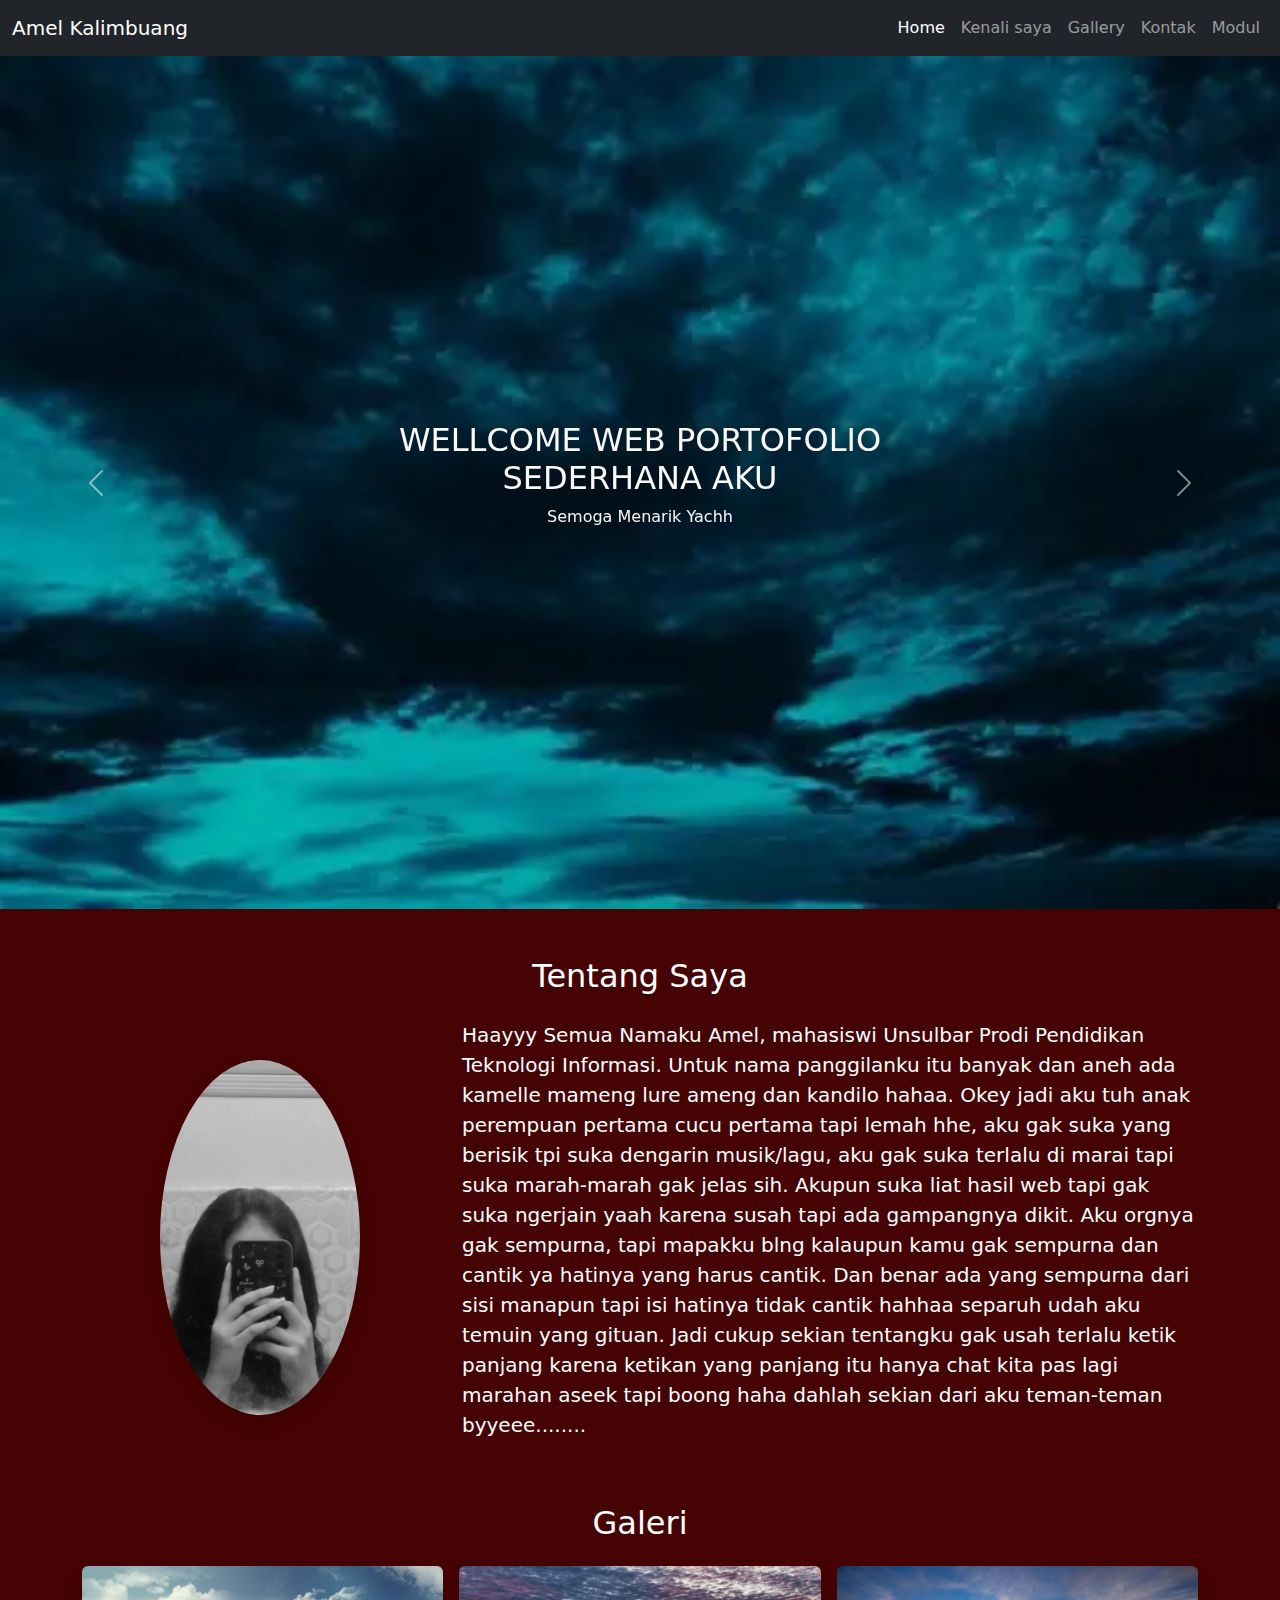
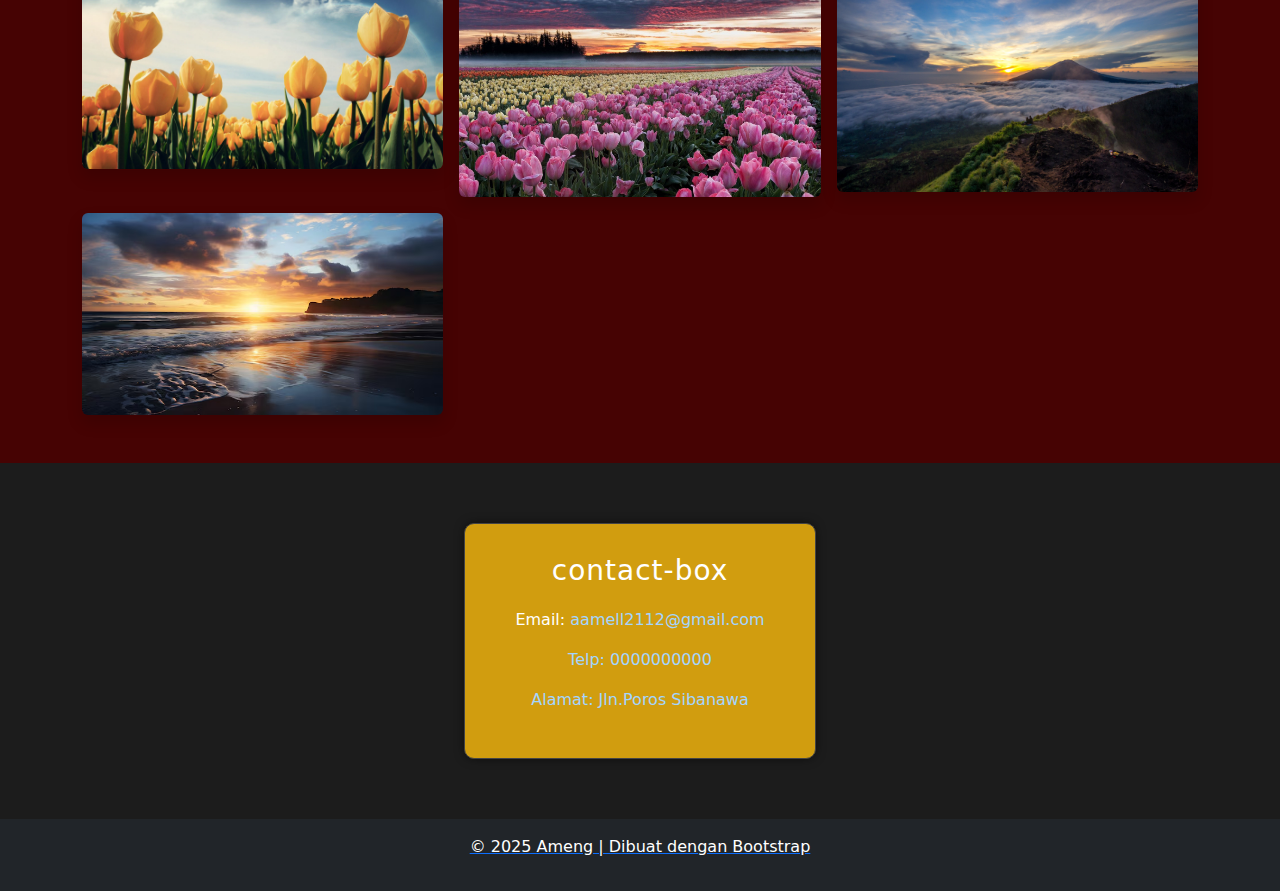
<file: index.html>
<!DOCTYPE html>
<html lang="en">
<head>
    <meta charset="UTF-8">
    <meta name="viewport" content="width=device-width, initial-scale=1.0">
    <title>Porto folio</title> <link rel="stylesheet" href="css/bootstrap.css">
    <link rel="stylesheet" href="style.css">
</head>
<body>
    <nav class="navbar navbar-expand-lg navbar-dark bg-dark">
  <div class="container-fluid">
    <a class="navbar-brand" href="#">Amel Kalimbuang</a>
    <button class="navbar-toggler" type="button" data-bs-toggle="collapse" data-bs-target="#navbarNav">
      <span class="navbar-toggler-icon"></span>
    </button>

    <div class="collapse navbar-collapse" id="navbarNav">
      <ul class="navbar-nav ms-auto">
        <li class="nav-item">
          <a class="nav-link active" href="#">Home</a>
        </li>
        <li class="nav-item">
          <a class="nav-link" href="Kenali saya.html">Kenali saya</a>
        </li>
        <li class="nav-item">
          <a class="nav-link" href="Galery saya.html">Gallery</a>
        </li>
        <li class="nav-item">
          <a class="nav-link" href="Kontak saya.html">Kontak</a>
        <li class="nav-item">
          <a class="nav-link" href="Modul Belajar.html">Modul</a>
        </li>
      </ul>
    </div>
  </div>
</nav>

  <div class="position-relative">
  <div id="carouselExample" class="carousel slide">
    <div class="carousel-inner">
      <div class="carousel-item active">
        <img src="slide1.jpg" class="d-block w-100" alt="...">
      </div>
      <div class="carousel-item">
        <img src="slide2.jpg" class="d-block w-100" alt="...">
      </div>
      <div class="carousel-item">
        <img src="slide3.jpg" class="d-block w-100" alt="...">
      </div>
    </div>

    <button class="carousel-control-prev" type="button" data-bs-target="#carouselExample" data-bs-slide="prev">
      <span class="carousel-control-prev-icon" aria-hidden="true"></span>
      <span class="visually-hidden">Previous</span>
    </button>
    <button class="carousel-control-next" type="button" data-bs-target="#carouselExample" data-bs-slide="next">
      <span class="carousel-control-next-icon" aria-hidden="true"></span>
      <span class="visually-hidden">Next</span>
    </button>

    
    <div class="sambutan position-absolute top-50 start-50 translate-middle text-center text-white">
      <h2 style="color: rgb(250, 248, 248);">WELLCOME WEB PORTOFOLIO SEDERHANA AKU</h2>
      <p style="color: rgb(250, 245, 245);">Semoga Menarik Yachh</p>
    </div>
  </div>
</div>

    <div class="container my-5" id="tentang">
  <h2  style="color: white;" class="text-center mb-4">Tentang Saya</h2>
  <div class="row align-items-center">
    <div class="col-md-4 text-center">
      <img src="Fotosaya.jpeg" class="img-fluid rounded-circle shadow" style="width: 200px;">
    </div>
    <div class="col-md-8">
      <p style="color: white;" class="lead">
        Haayyy Semua <b style="color: white;" >Namaku Amel</b>, mahasiswi Unsulbar <b>Prodi Pendidikan Teknologi Informasi</b>.  
        Untuk nama panggilanku itu banyak dan aneh ada kamelle mameng lure ameng dan kandilo hahaa. Okey jadi aku tuh anak perempuan 
        pertama cucu pertama tapi lemah hhe, aku gak suka yang berisik tpi suka dengarin musik/lagu, aku gak suka terlalu di marai tapi
        suka marah-marah gak jelas sih. Akupun suka liat hasil web tapi gak suka ngerjain yaah karena susah tapi ada gampangnya dikit.
        Aku orgnya gak sempurna, tapi mapakku blng kalaupun kamu gak sempurna dan cantik ya hatinya yang harus cantik. Dan benar ada yang 
        sempurna dari sisi manapun tapi isi hatinya tidak cantik hahhaa separuh udah aku temuin yang gituan.
        Jadi cukup sekian tentangku gak usah terlalu ketik panjang karena ketikan yang panjang itu hanya chat kita pas lagi marahan aseek 
        tapi boong haha dahlah sekian dari aku teman-teman byyeee........ 
    </div>
  </div>
</div>

<div class="container my-5" id="galeri">
  <h2  style="color: white;"   class="text-center mb-4">Galeri</h2>
  <div class="row g-3">
    <div class="col-md-4 col-sm-6">
      <img src="picture1.jpg" class="img-fluid rounded shadow">
    </div>
    <div class="col-md-4 col-sm-6">
      <img src="picture2.jpg" class="img-fluid rounded shadow">
    </div>
    <div class="col-md-4 col-sm-6">
      <img src="picture3.jpg" class="img-fluid rounded shadow">
    </div>
    <div class="col-md-4 col-sm-6">
      <img src="picture4.jpg" class="img-fluid rounded shadow">
    </div>
  </div>
</div>

<section class="kontak">
  <div class="contact-box">
    <h2>contact-box</h2>
    <p>Email: <a href="aamell2112@gmail.com">aamell2112@gmail.com</p>
    <p>Telp: 0000000000</p>
    <p>Alamat: Jln.Poros Sibanawa </p>
  </div>
</section>

<style>
.kontak {
  background-color: #1c1c1c; 
  padding: 60px 0;
  color: white;
  display: flex;
  justify-content: center;
  align-items: center;
}

.contact-box {
  border: 1px solid #444;
  padding: 30px 50px;
  border-radius: 10px;
  text-align: center;
  background-color: #d19d0f;
  box-shadow: 0 0 10px rgba(0,0,0,0.5);
}

.contact-box h2 {
  margin-bottom: 20px;
  font-size: 28px;
  color: #fff;
  letter-spacing: 1px;
}

.contact-box a {
  color: #a3d5ff;
  text-decoration: none;
}

.contact-box a:hover {
  text-decoration: underline;
}
</style>

<footer class="bg-dark text-white text-center py-3">
  <p>&copy; 2025 Ameng | Dibuat dengan Bootstrap</p>
</footer>



<script src="js/bootstrap.js"></script>
</body>
</html>
</file>
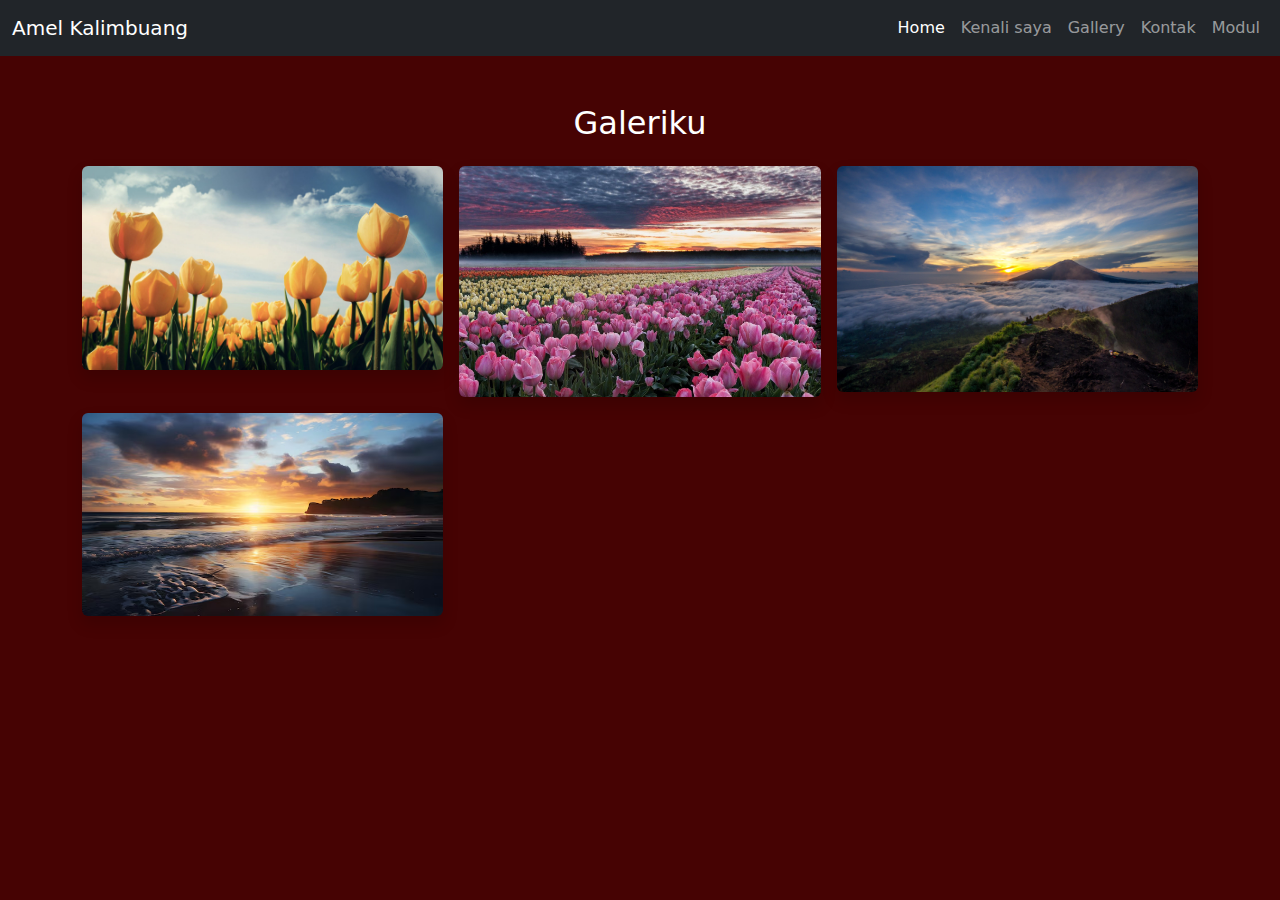
<file: Galery saya.html>
<!DOCTYPE html>
<html lang="en">
<head>
    <meta charset="UTF-8">
    <meta name="viewport" content="width=device-width, initial-scale=1.0">
    <title>Document</title> <link rel="stylesheet" href="css/bootstrap.css">
    <link rel="stylesheet" href="style.css">
</head>
<body>
  <nav class="navbar navbar-expand-lg navbar-dark bg-dark">
  <div class="container-fluid">
    <a class="navbar-brand" href="#">Amel Kalimbuang</a>
    <button class="navbar-toggler" type="button" data-bs-toggle="collapse" data-bs-target="#navbarNav">
      <span class="navbar-toggler-icon"></span>
    </button>

    <div class="collapse navbar-collapse" id="navbarNav">
      <ul class="navbar-nav ms-auto">
        <li class="nav-item">
          <a class="nav-link active" href="index.html">Home</a>
        </li>
        <li class="nav-item">
          <a class="nav-link" href="Kenali saya.html">Kenali saya</a>
        </li>
        <li class="nav-item">
          <a class="nav-link" href="Galery saya.html">Gallery</a>
        </li>
        <li class="nav-item">
          <a class="nav-link" href="Kontak saya.html">Kontak</a>
        <li class="nav-item">
          <a class="nav-link" href="ModulBelajar.html">Modul</a>
        </li>
      </ul>
    </div>
  </div>
</nav>


    <div class="container my-5" id="galeri">
  <h2  style="color: white;"   class="text-center mb-4">Galeriku</h2>
  <div class="row g-3">
    <div class="col-md-4 col-sm-6">
      <img src="picture1.jpg" class="img-fluid rounded shadow">
    </div>
    <div class="col-md-4 col-sm-6">
      <img src="picture2.jpg" class="img-fluid rounded shadow">
    </div>
    <div class="col-md-4 col-sm-6">
      <img src="picture3.jpg" class="img-fluid rounded shadow">
    </div>
    <div class="col-md-4 col-sm-6">
      <img src="picture4.jpg" class="img-fluid rounded shadow">
    </div>
  </div>
</div>
<script src="js/bootstrap.js"></script>

</body>
</html>
</file>
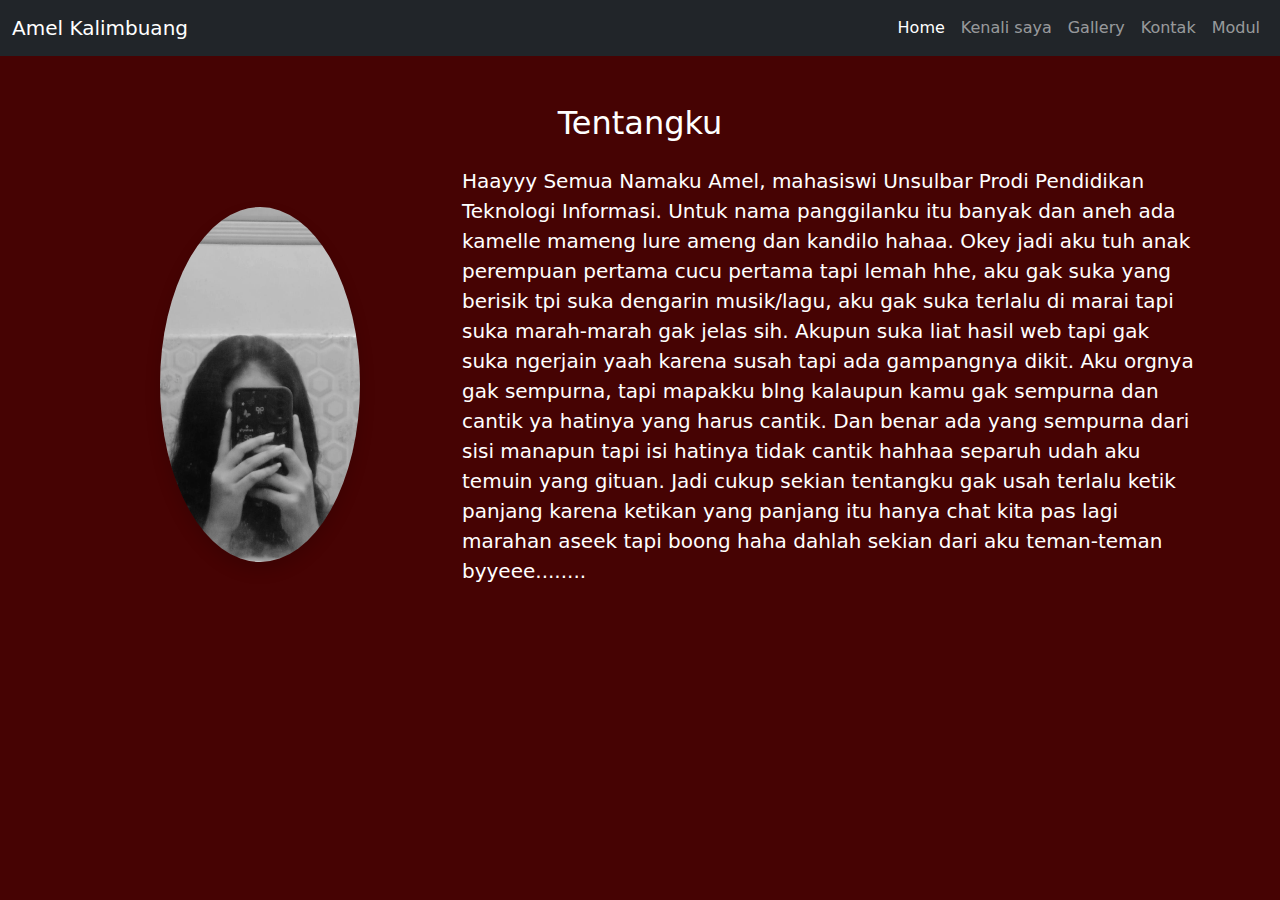
<file: Kenali saya.html>
<!DOCTYPE html>
<html lang="en">
<head>
    <meta charset="UTF-8">
    <meta name="viewport" content="width=device-width, initial-scale=1.0">
    <title>Document</title> <link rel="stylesheet" href="css/bootstrap.css">
    <link rel="stylesheet" href="css/bootstrap.css">
    <link rel="stylesheet" href="style.css">
</head>
<body>
  
    <nav class="navbar navbar-expand-lg navbar-dark bg-dark">
  <div class="container-fluid">
    <a class="navbar-brand" href="#">Amel Kalimbuang</a>
    <button class="navbar-toggler" type="button" data-bs-toggle="collapse" data-bs-target="#navbarNav">
      <span class="navbar-toggler-icon"></span>
    </button>

    <div class="collapse navbar-collapse" id="navbarNav">
      <ul class="navbar-nav ms-auto">
        <li class="nav-item">
          <a class="nav-link active" href="index.html">Home</a>
        </li>
        <li class="nav-item">
          <a class="nav-link" href="Kenali saya.html">Kenali saya</a>
        </li>
        <li class="nav-item">
          <a class="nav-link" href="Galery saya.html">Gallery</a>
        </li>
        <li class="nav-item">
          <a class="nav-link" href="Kontak saya.html">Kontak</a>
        <li class="nav-item">
          <a class="nav-link" href="Modul Belajar.html">Modul</a>
        </li>
      </ul>
    </div>
  </div>
</nav>


      <div class="container my-5" id="tentang">
  <h2  style="color: white;" class="text-center mb-4">Tentangku</h2>
  <div class="row align-items-center">
    <div class="col-md-4 text-center">
      <img src="Fotosaya.jpeg" class="img-fluid rounded-circle shadow" style="width: 200px;">
    </div>
    <div class="col-md-8">
      <p style="color: white;" class="lead">
        Haayyy Semua <b style="color: white;" >Namaku Amel</b>, mahasiswi Unsulbar <b>Prodi Pendidikan Teknologi Informasi</b>.  
        Untuk nama panggilanku itu banyak dan aneh ada kamelle mameng lure ameng dan kandilo hahaa. Okey jadi aku tuh anak perempuan 
        pertama cucu pertama tapi lemah hhe, aku gak suka yang berisik tpi suka dengarin musik/lagu, aku gak suka terlalu di marai tapi
        suka marah-marah gak jelas sih. Akupun suka liat hasil web tapi gak suka ngerjain yaah karena susah tapi ada gampangnya dikit.
        Aku orgnya gak sempurna, tapi mapakku blng kalaupun kamu gak sempurna dan cantik ya hatinya yang harus cantik. Dan benar ada yang 
        sempurna dari sisi manapun tapi isi hatinya tidak cantik hahhaa separuh udah aku temuin yang gituan.
        Jadi cukup sekian tentangku gak usah terlalu ketik panjang karena ketikan yang panjang itu hanya chat kita pas lagi marahan aseek 
        tapi boong haha dahlah sekian dari aku teman-teman byyeee........  
    </div>
  </div>

 <script src="js/bootstrap.js"></script>
</div>
</body>
</html>
</file>
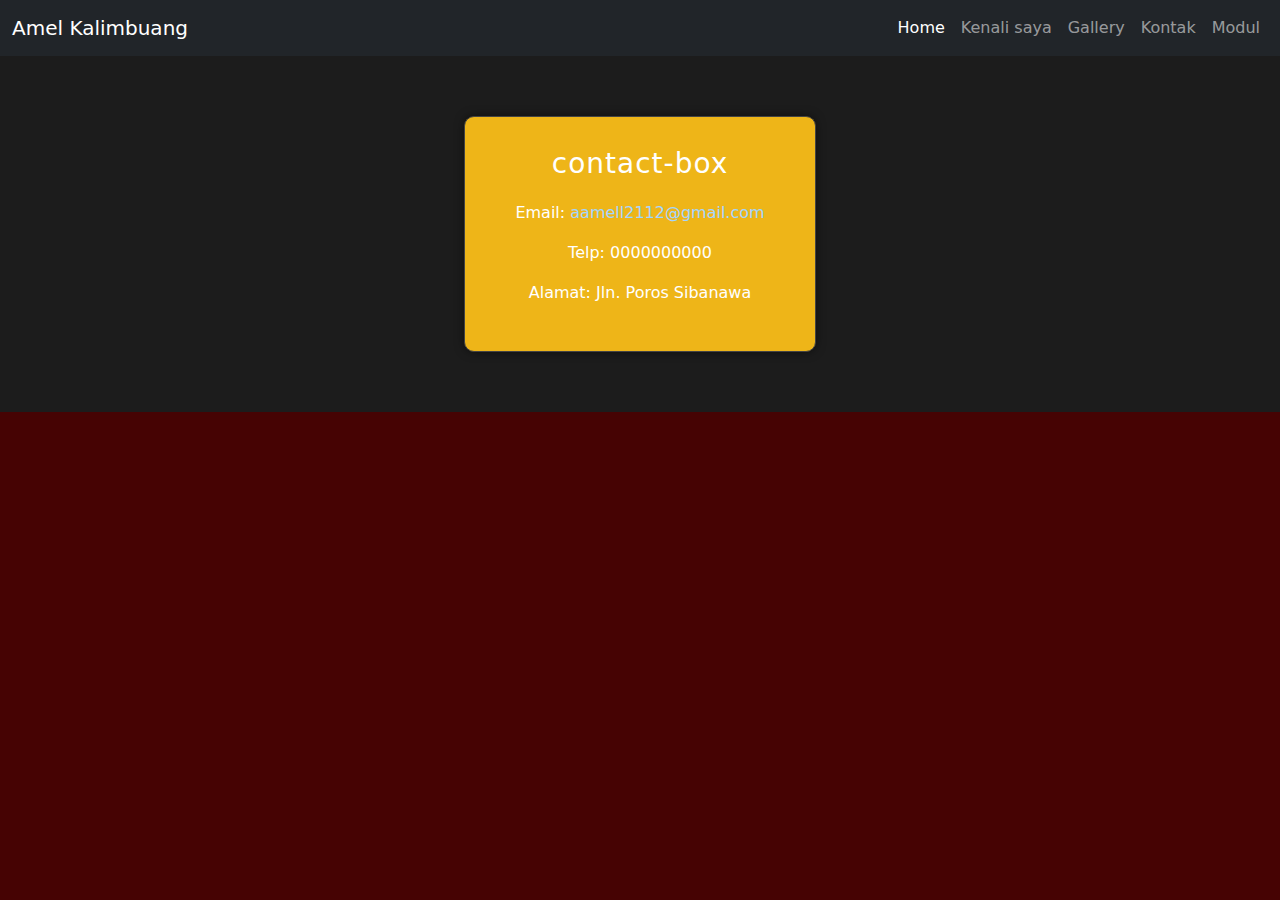
<file: Kontak saya.html>
<!DOCTYPE html>
<html lang="en">
<head>
    <meta charset="UTF-8">
    <meta name="viewport" content="width=device-width, initial-scale=1.0">
    <title>Document</title> <link rel="stylesheet" href="css/bootstrap.css">
    <link rel="stylesheet" href="css/bootstrap.css">
    <link rel="stylesheet" href="style.css">
</head>
<body>

    <nav class="navbar navbar-expand-lg navbar-dark bg-dark">
  <div class="container-fluid">
    <a class="navbar-brand" href="#">Amel Kalimbuang</a>
    <button class="navbar-toggler" type="button" data-bs-toggle="collapse" data-bs-target="#navbarNav">
      <span class="navbar-toggler-icon"></span>
    </button>

    <div class="collapse navbar-collapse" id="navbarNav">
      <ul class="navbar-nav ms-auto">
        <li class="nav-item">
          <a class="nav-link active" href="index.html">Home</a>
        </li>
        <li class="nav-item">
          <a class="nav-link" href="Kenali saya.html">Kenali saya</a>
        </li>
        <li class="nav-item">
          <a class="nav-link" href="Galery saya.html">Gallery</a>
        </li>
        <li class="nav-item">
          <a class="nav-link" href="Kontak saya.html">Kontak</a>
        <li class="nav-item">
          <a class="nav-link" href="Modul Belajar.html">Modul</a>
        </li>
      </ul>
    </div>
  </div>
</nav>

<section class="kontak">
  <div class="contact-box">
    <h2>contact-box</h2>
    <p>Email: <a href="aamell2112@gmail.com">aamell2112@gmail.com</a></p>
    <p>Telp: 0000000000</p>
    <p>Alamat: Jln. Poros Sibanawa </p>
  </div>
</section>

<style>
.kontak {
  background-color: #1c1c1c; 
  padding: 60px 0;
  color: white;
  display: flex;
  justify-content: center;
  align-items: center;
}

.contact-box {
  border: 1px solid #444;
  padding: 30px 50px;
  border-radius: 10px;
  text-align: center;
  background-color: #eeb518;
  box-shadow: 0 0 10px rgba(0,0,0,0.5);
}

.contact-box h2 {
  margin-bottom: 20px;
  font-size: 28px;
  color: #fff;
  letter-spacing: 1px;
}

.contact-box a {
  color: #a3d5ff;
  text-decoration: none;
}

.contact-box a:hover {
  text-decoration: underline;
}
</style>

<script src="js/bootstrap.js"></script>
</body>
</html>
</file>
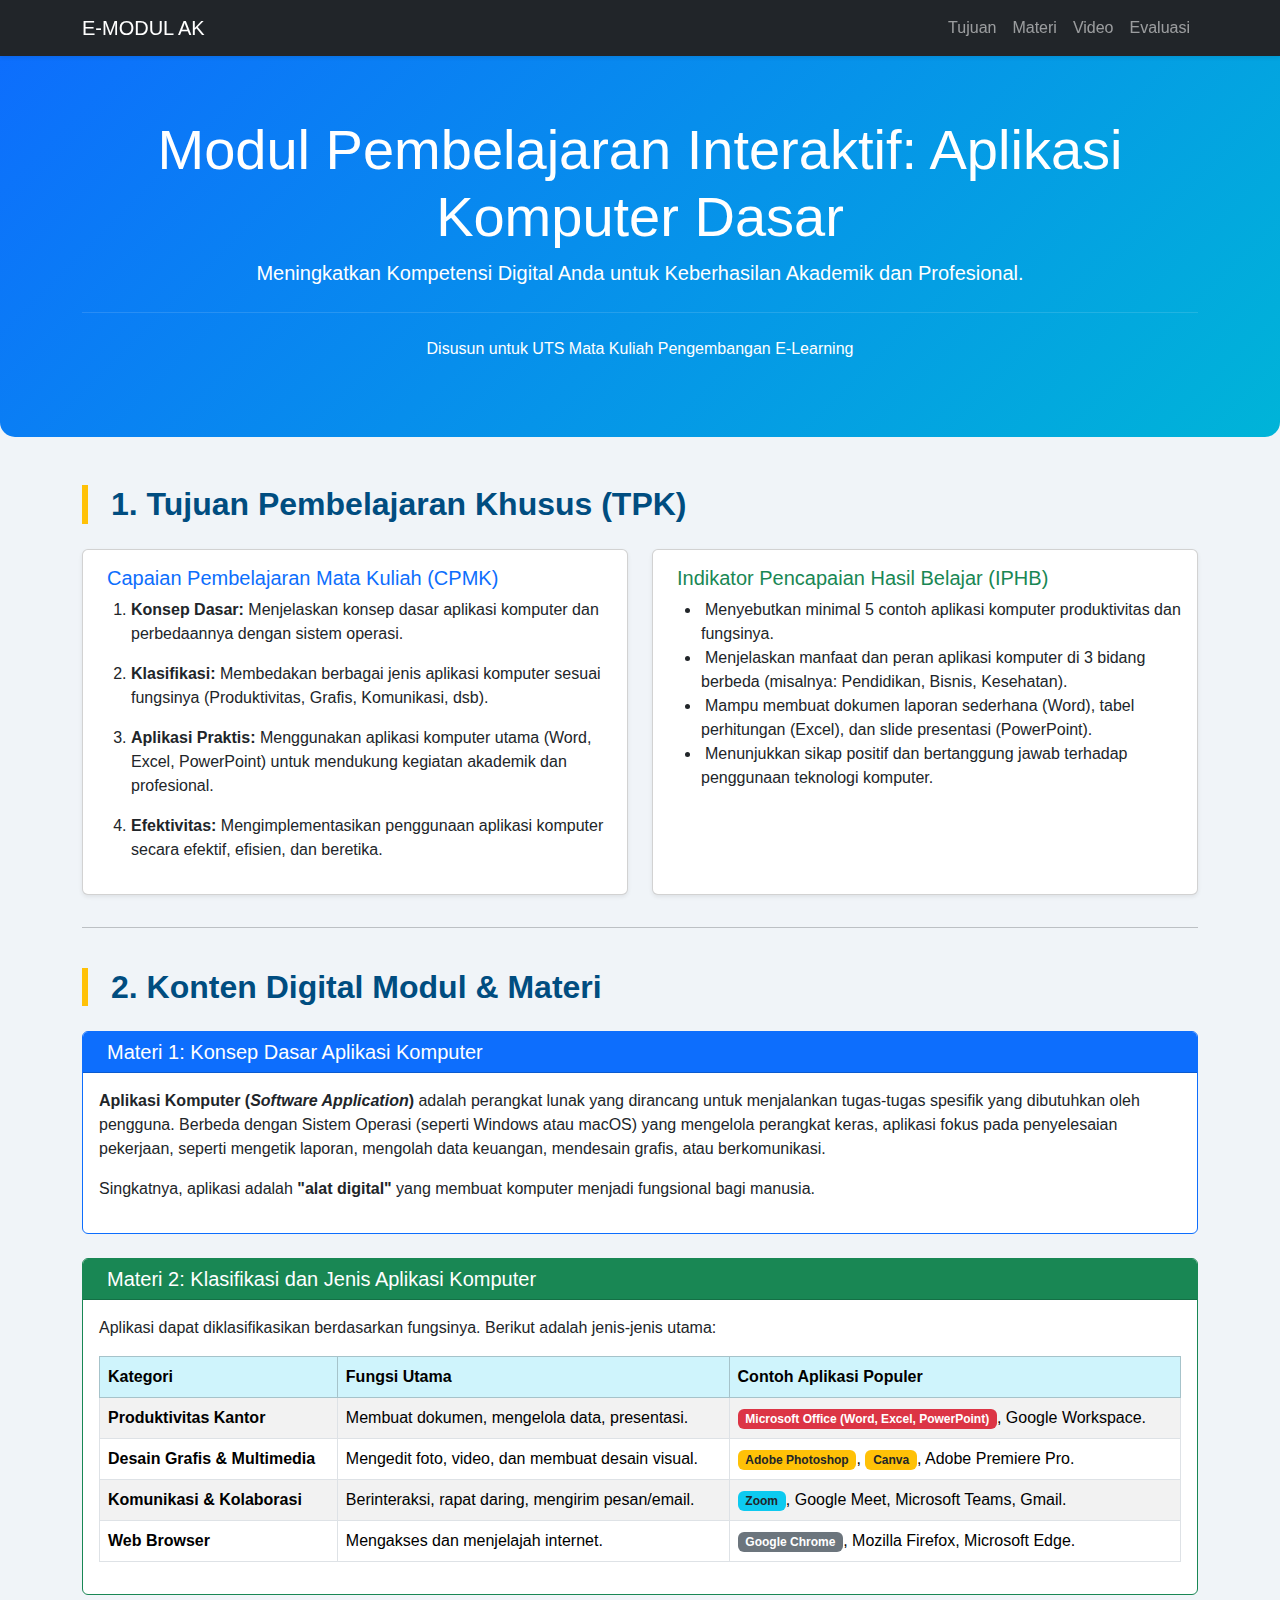
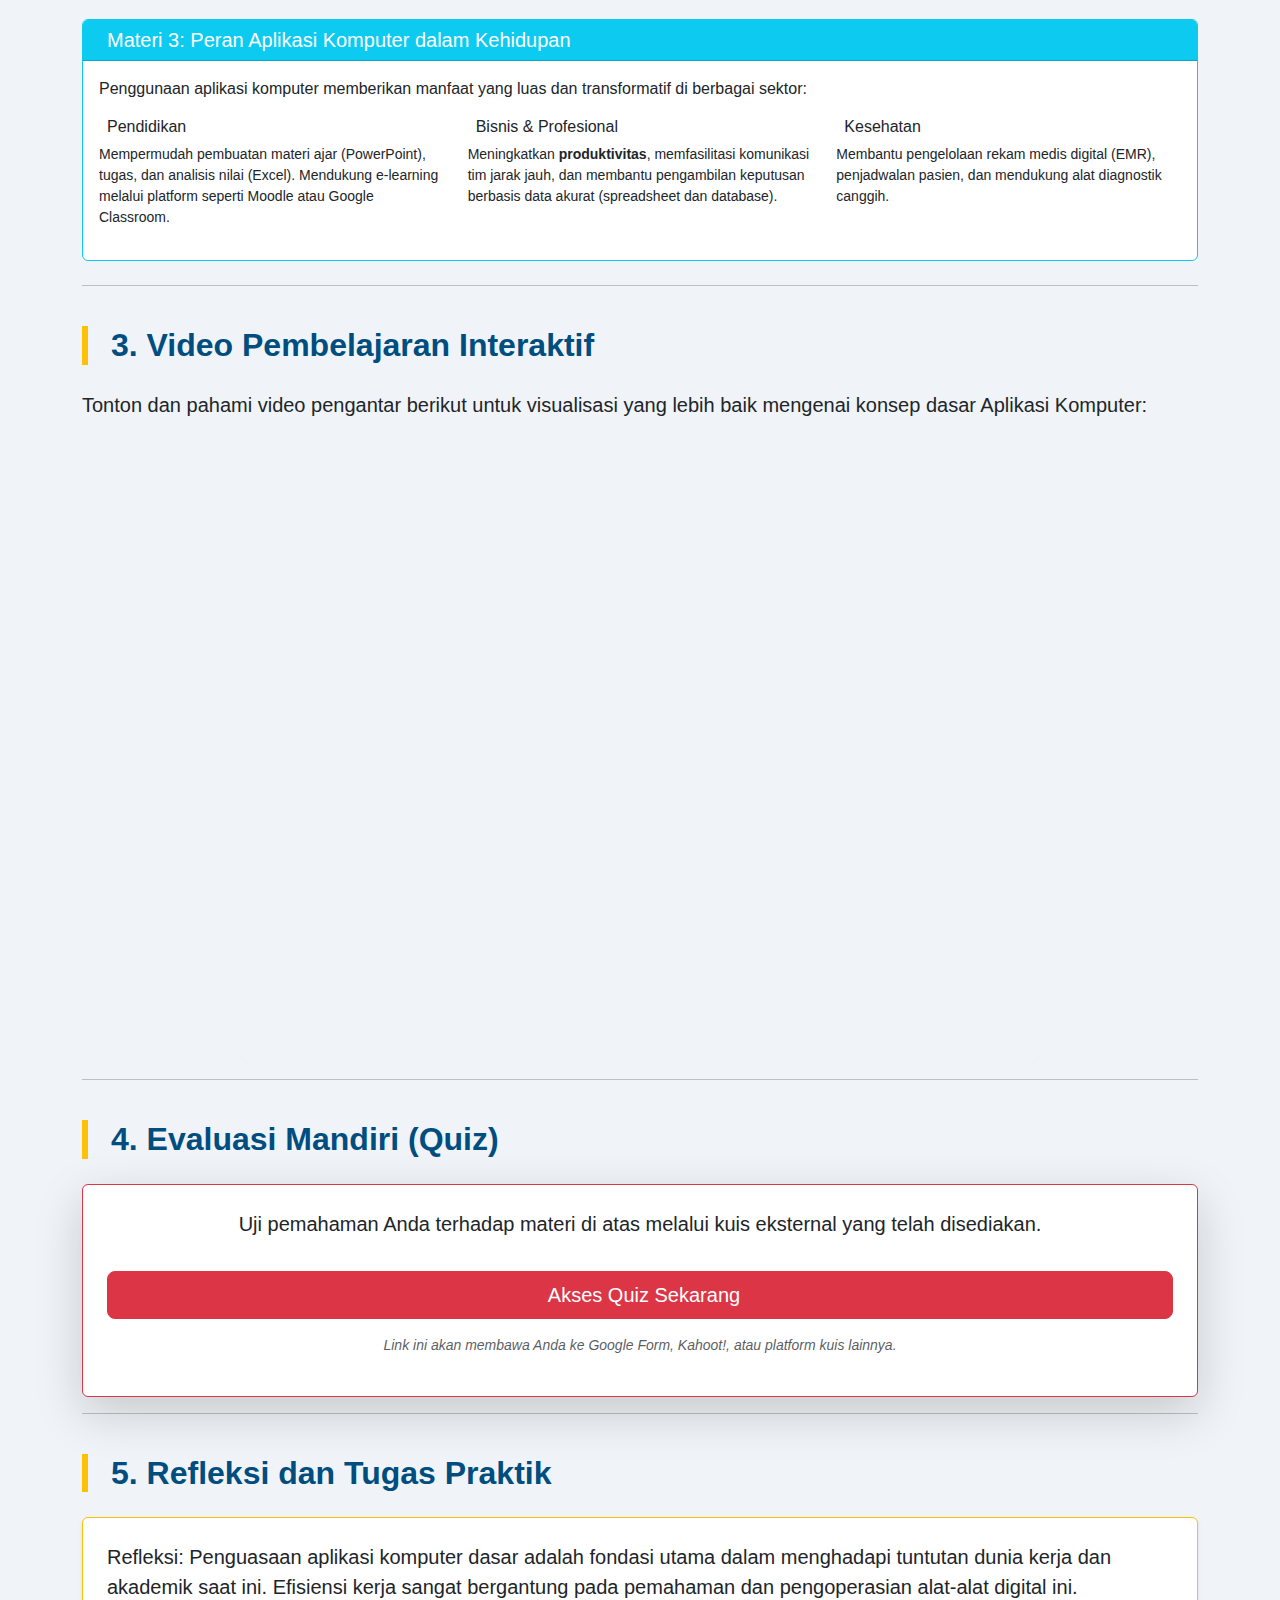
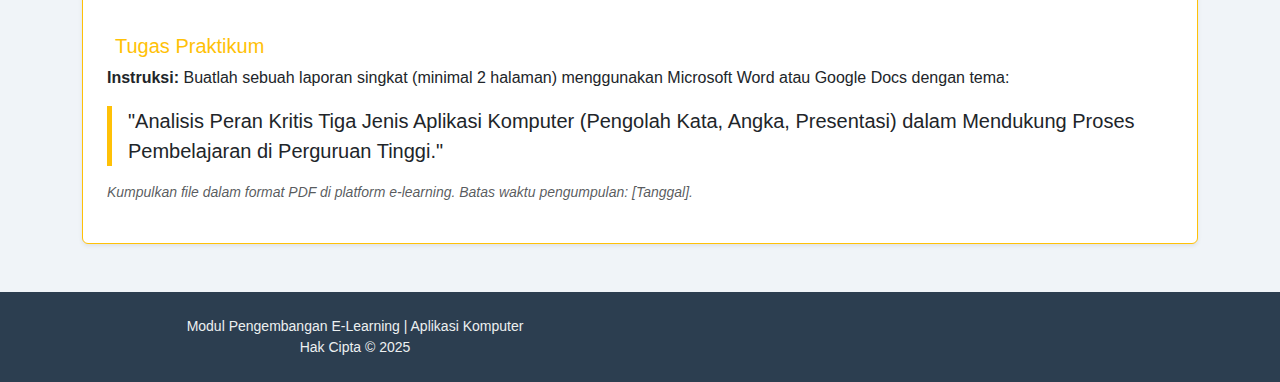
<file: Modul Belajar.html>
<!DOCTYPE html>
<html lang="id">
<head>
  <meta charset="UTF-8">
  <meta name="viewport" content="width=device-width, initial-scale=1">
  <title>Modul E-Learning Interaktif: Dasar & Aplikasi Komputer</title>

  <link href="https://cdn.jsdelivr.net/npm/bootstrap@5.3.3/dist/css/bootstrap.min.css" rel="stylesheet" integrity="sha384-QWTKZyjpPEjISv5WaRU9OFeRpok6YctnYmDr5pNlyT2bRjXh0JMhjY6hW+ALEwIH" crossorigin="anonymous">
  <link rel="stylesheet" href="https://cdnjs.cloudflare.com/ajax/libs/font-awesome/6.5.2/css/all.min.css" integrity="sha512-SnH5WK+bZxgPHs44uWIX+LLMDJ6F12Y+Y1wFk3t1t4U9sK1F1f0B0+rT/d1P+wz5G4X5r+h5dKx1g==" crossorigin="anonymous" referrerpolicy="no-referrer" />

  <style>
    body {
      background-color: #f0f4f8; /* Warna latar belakang lebih lembut */
      font-family: 'Arial', sans-serif;
    }
    .navbar {
        box-shadow: 0 2px 4px rgba(0,0,0,.08);
    }
    .hero-section {
        background: linear-gradient(135deg, #0d6efd 0%, #00b4d8 100%); /* Gradien keren */
        color: white;
        padding: 60px 0;
        border-radius: 0 0 15px 15px;
        margin-bottom: 30px;
    }
    .section-title {
      border-left: 6px solid #ffc107; /* Warna kuning Bootstrap (warning) */
      padding-left: 15px;
      margin-top: 40px;
      margin-bottom: 25px;
      font-weight: 700;
      color: #004d80; /* Warna judul lebih gelap */
    }
    .card-materi {
        transition: transform 0.3s ease-in-out, box-shadow 0.3s ease-in-out;
    }
    .card-materi:hover {
        transform: translateY(-5px);
        box-shadow: 0 8px 15px rgba(0,0,0,.1);
    }
    iframe {
      border-radius: 10px;
      box-shadow: 0 4px 10px rgba(0,0,0,0.1);
    }
    /* Style untuk membuat video responsif */
    .video-container {
        position: relative;
        padding-bottom: 56.25%; /* Rasio 16:9 */
        height: 0;
        overflow: hidden;
        max-width: 100%;
        margin-left: auto;
        margin-right: auto;
        border-radius: 10px;
    }
    .video-container iframe {
        position: absolute;
        top: 0;
        left: 0;
        width: 100%;
        height: 100%;
    }
    .quiz .form-check-label {
        font-weight: 500;
    }
    .footer {
        background-color: #2c3e50;
        color: #ecf0f1;
    }
  </style>
</head>
<body>

  <nav class="navbar navbar-expand-lg navbar-dark bg-dark sticky-top">
    <div class="container">
      <a class="navbar-brand" href="#"><i class="fas fa-desktop"></i> E-MODUL AK</a>
      <button class="navbar-toggler" type="button" data-bs-toggle="collapse" data-bs-target="#navbarNav" aria-controls="navbarNav" aria-expanded="false" aria-label="Toggle navigation">
        <span class="navbar-toggler-icon"></span>
      </button>
      <div class="collapse navbar-collapse" id="navbarNav">
        <ul class="navbar-nav ms-auto">
          <li class="nav-item"><a class="nav-link" href="#tujuan"><i class="fas fa-bullseye"></i> Tujuan</a></li>
          <li class="nav-item"><a class="nav-link" href="#materi"><i class="fas fa-book-open"></i> Materi</a></li>
          <li class="nav-item"><a class="nav-link" href="#video"><i class="fas fa-video"></i> Video</a></li>
          <li class="nav-item"><a class="nav-link" href="#evaluasi"><i class="fas fa-question-circle"></i> Evaluasi</a></li>
        </ul>
      </div>
    </div>
  </nav>
  
  <header class="hero-section text-center">
    <div class="container">
        <i class="fas fa-laptop-code fa-3x mb-3"></i>
        <h1 class="display-4">Modul Pembelajaran Interaktif: Aplikasi Komputer Dasar</h1>
        <p class="lead">Meningkatkan Kompetensi Digital Anda untuk Keberhasilan Akademik dan Profesional.</p>
        <hr class="my-4 text-white-50">
        <p>Disusun untuk UTS Mata Kuliah Pengembangan E-Learning</p>
    </div>
  </header>

  <div class="container my-5">

    <section id="tujuan">
        <h2 class="section-title"><i class="fas fa-bullseye me-2"></i> 1. Tujuan Pembelajaran Khusus (TPK)</h2>
        <div class="row">
            <div class="col-lg-6 mb-3">
                <div class="card shadow-sm h-100">
                    <div class="card-body">
                        <h5 class="card-title text-primary"><i class="fas fa-list-check me-2"></i> Capaian Pembelajaran Mata Kuliah (CPMK)</h5>
                        <ol>
                            <li><p><strong>Konsep Dasar:</strong> Menjelaskan konsep dasar aplikasi komputer dan perbedaannya dengan sistem operasi.</p></li>
                            <li><p><strong>Klasifikasi:</strong> Membedakan berbagai jenis aplikasi komputer sesuai fungsinya (Produktivitas, Grafis, Komunikasi, dsb).</p></li>
                            <li><p><strong>Aplikasi Praktis:</strong> Menggunakan aplikasi komputer utama (Word, Excel, PowerPoint) untuk mendukung kegiatan akademik dan profesional.</p></li>
                            <li><p><strong>Efektivitas:</strong> Mengimplementasikan penggunaan aplikasi komputer secara efektif, efisien, dan beretika.</p></li>
                        </ol>
                    </div>
                </div>
            </div>
            <div class="col-lg-6 mb-3">
                <div class="card shadow-sm h-100">
                    <div class="card-body">
                        <h5 class="card-title text-success"><i class="fas fa-check-double me-2"></i> Indikator Pencapaian Hasil Belajar (IPHB)</h5>
                        <ul>
                            <li><i class="fas fa-caret-right text-muted me-1"></i> Menyebutkan minimal 5 contoh aplikasi komputer produktivitas dan fungsinya.</li>
                            <li><i class="fas fa-caret-right text-muted me-1"></i> Menjelaskan manfaat dan peran aplikasi komputer di 3 bidang berbeda (misalnya: Pendidikan, Bisnis, Kesehatan).</li>
                            <li><i class="fas fa-caret-right text-muted me-1"></i> Mampu membuat dokumen laporan sederhana (Word), tabel perhitungan (Excel), dan slide presentasi (PowerPoint).</li>
                            <li><i class="fas fa-caret-right text-muted me-1"></i> Menunjukkan sikap positif dan bertanggung jawab terhadap penggunaan teknologi komputer.</li>
                        </ul>
                    </div>
                </div>
            </div>
        </div>
    </section>
    
    <hr>
    <section id="materi">
        <h2 class="section-title"><i class="fas fa-book me-2"></i> 2. Konten Digital Modul & Materi</h2>

        <div class="card mb-4 card-materi border-primary">
            <div class="card-header bg-primary text-white">
                <h5 class="mb-0"><i class="fas fa-lightbulb me-2"></i> Materi 1: Konsep Dasar Aplikasi Komputer</h5>
            </div>
            <div class="card-body">
                <p class="card-text">
                    <strong>Aplikasi Komputer (<em>Software Application</em>)</strong> adalah perangkat lunak yang dirancang untuk menjalankan tugas-tugas spesifik yang dibutuhkan oleh pengguna. Berbeda dengan Sistem Operasi (seperti Windows atau macOS) yang mengelola perangkat keras, aplikasi fokus pada penyelesaian pekerjaan, seperti mengetik laporan, mengolah data keuangan, mendesain grafis, atau berkomunikasi. 
                </p>
                <p>Singkatnya, aplikasi adalah <strong>"alat digital"</strong> yang membuat komputer menjadi fungsional bagi manusia.</p>
            </div>
        </div>

        <div class="card mb-4 card-materi border-success">
            <div class="card-header bg-success text-white">
                <h5 class="mb-0"><i class="fas fa-cogs me-2"></i> Materi 2: Klasifikasi dan Jenis Aplikasi Komputer</h5>
            </div>
            <div class="card-body">
                <p>Aplikasi dapat diklasifikasikan berdasarkan fungsinya. Berikut adalah jenis-jenis utama:</p>
                <table class="table table-striped table-bordered mt-3">
                    <thead class="table-info">
                        <tr>
                            <th>Kategori</th>
                            <th>Fungsi Utama</th>
                            <th>Contoh Aplikasi Populer</th>
                        </tr>
                    </thead>
                    <tbody>
                        <tr>
                            <td><strong>Produktivitas Kantor</strong></td>
                            <td>Membuat dokumen, mengelola data, presentasi.</td>
                            <td><span class="badge bg-danger">Microsoft Office (Word, Excel, PowerPoint)</span>, Google Workspace.</td>
                        </tr>
                        <tr>
                            <td><strong>Desain Grafis & Multimedia</strong></td>
                            <td>Mengedit foto, video, dan membuat desain visual.</td>
                            <td><span class="badge bg-warning text-dark">Adobe Photoshop</span>, <span class="badge bg-warning text-dark">Canva</span>, Adobe Premiere Pro.</td>
                        </tr>
                        <tr>
                            <td><strong>Komunikasi & Kolaborasi</strong></td>
                            <td>Berinteraksi, rapat daring, mengirim pesan/email.</td>
                            <td><span class="badge bg-info text-dark">Zoom</span>, Google Meet, Microsoft Teams, Gmail.</td>
                        </tr>
                        <tr>
                            <td><strong>Web Browser</strong></td>
                            <td>Mengakses dan menjelajah internet.</td>
                            <td><span class="badge bg-secondary">Google Chrome</span>, Mozilla Firefox, Microsoft Edge.</td>
                        </tr>
                    </tbody>
                </table>
            </div>
        </div>

        <div class="card mb-4 card-materi border-info">
            <div class="card-header bg-info text-white">
                <h5 class="mb-0"><i class="fas fa-chart-line me-2"></i> Materi 3: Peran Aplikasi Komputer dalam Kehidupan</h5>
            </div>
            <div class="card-body">
                <p>Penggunaan aplikasi komputer memberikan manfaat yang luas dan transformatif di berbagai sektor:</p>
                <div class="row mt-3">
                    <div class="col-md-4">
                        <h6><i class="fas fa-graduation-cap text-primary me-2"></i> Pendidikan</h6>
                        <p class="small">Mempermudah pembuatan materi ajar (PowerPoint), tugas, dan analisis nilai (Excel). Mendukung e-learning melalui platform seperti Moodle atau Google Classroom.</p>
                    </div>
                    <div class="col-md-4">
                        <h6><i class="fas fa-briefcase text-success me-2"></i> Bisnis & Profesional</h6>
                        <p class="small">Meningkatkan <strong>produktivitas</strong>, memfasilitasi komunikasi tim jarak jauh, dan membantu pengambilan keputusan berbasis data akurat (spreadsheet dan database).</p>
                    </div>
                    <div class="col-md-4">
                        <h6><i class="fas fa-hand-holding-heart text-danger me-2"></i> Kesehatan</h6>
                        <p class="small">Membantu pengelolaan rekam medis digital (EMR), penjadwalan pasien, dan mendukung alat diagnostik canggih.</p>
                    </div>
                </div>
            </div>
        </div>
    </section>

    <hr>

    <section id="video">
        <h2 class="section-title"><i class="fas fa-video me-2"></i> 3. Video Pembelajaran Interaktif</h2>
        <p class="lead">Tonton dan pahami video pengantar berikut untuk visualisasi yang lebih baik mengenai konsep dasar Aplikasi Komputer:</p>
        <div class="text-center video-container" style="max-width: 800px;">
            <iframe 
                src="https://www.youtube.com/embed/Ump5GkhkJ6s"
                title="Video Pengenalan Aplikasi Komputer"
                frameborder="0"
                allow="accelerometer; autoplay; clipboard-write; encrypted-media; gyroscope; picture-in-picture" 
                allowfullscreen>
            </iframe>
        </div>
    </section>

    <hr>

    <section id="evaluasi">
        <h2 class="section-title"><i class="fas fa-question-circle me-2"></i> 4. Evaluasi Mandiri (Quiz)</h2>
        <div class="card quiz p-4 shadow-lg border-danger text-center">
            <p class="lead">Uji pemahaman Anda terhadap materi di atas melalui kuis eksternal yang telah disediakan.</p>
            <a href="https://wordwall.net/resource/66403726/aplikasi-komputer" target="_blank" class="btn btn-danger btn-lg mt-3">
                <i class="fas fa-external-link-alt me-2"></i> Akses Quiz Sekarang
            </a>
            <p class="mt-3 small text-muted"><em>Link ini akan membawa Anda ke Google Form, Kahoot!, atau platform kuis lainnya.</em></p>
        </div>
    </section>

    <hr>

    <section id="tugas">
        <h2 class="section-title"><i class="fas fa-tasks me-2"></i> 5. Refleksi dan Tugas Praktik</h2>
        <div class="card p-4 shadow-sm border-warning">
            <p class="lead text-dark"><strong>Refleksi:</strong> Penguasaan aplikasi komputer dasar adalah fondasi utama dalam menghadapi tuntutan dunia kerja dan akademik saat ini. Efisiensi kerja sangat bergantung pada pemahaman dan pengoperasian alat-alat digital ini.</p>
            <div class="mt-3">
                <h5 class="text-warning"><i class="fas fa-pencil-alt me-2"></i> Tugas Praktikum</h5>
                <p><strong>Instruksi:</strong> Buatlah sebuah laporan singkat (minimal 2 halaman) menggunakan Microsoft Word atau Google Docs dengan tema: </p>
                <blockquote class="blockquote border-start border-warning border-5 ps-3">
                    "Analisis Peran Kritis Tiga Jenis Aplikasi Komputer (Pengolah Kata, Angka, Presentasi) dalam Mendukung Proses Pembelajaran di Perguruan Tinggi."
                </blockquote>
                <p class="mt-2 small text-muted"><em>Kumpulkan file dalam format PDF di platform e-learning. Batas waktu pengumpulan: [Tanggal].</em></p>
            </div>
        </div>
    </section>

  </div>

  <footer class="footer text-center mt-5 py-4">
    <div class="container">
        <div class="row">
            <div class="col-md-6 mb-3 mb-md-0">
                <p class="mb-0 small"><i class="fas fa-code"></i> Modul Pengembangan E-Learning | Aplikasi Komputer</p>
                <p class="mb-0 small">Hak Cipta &copy; 2025</p>
            </div>
            <div class="col-md-6">
                <a href="#" class="text-white me-3"><i class="fab fa-facebook-f"></i></a>
                <a href="#" class="text-white me-3"><i class="fab fa-twitter"></i></a>
                <a href="#" class="text-white"><i class="fab fa-instagram"></i></a>
            </div>
        </div>
    </div>
  </footer>

  <script src="https://cdn.jsdelivr.net/npm/bootstrap@5.3.3/dist/js/bootstrap.bundle.min.js" integrity="sha384-YvpcrYf0tY3lHB60NNkmXc5s9fDVZLESaAA55NDzOxhy9GkcIdslK1eN7N6jIeHz" crossorigin="anonymous"></script>

  </body>
</html>
</file>
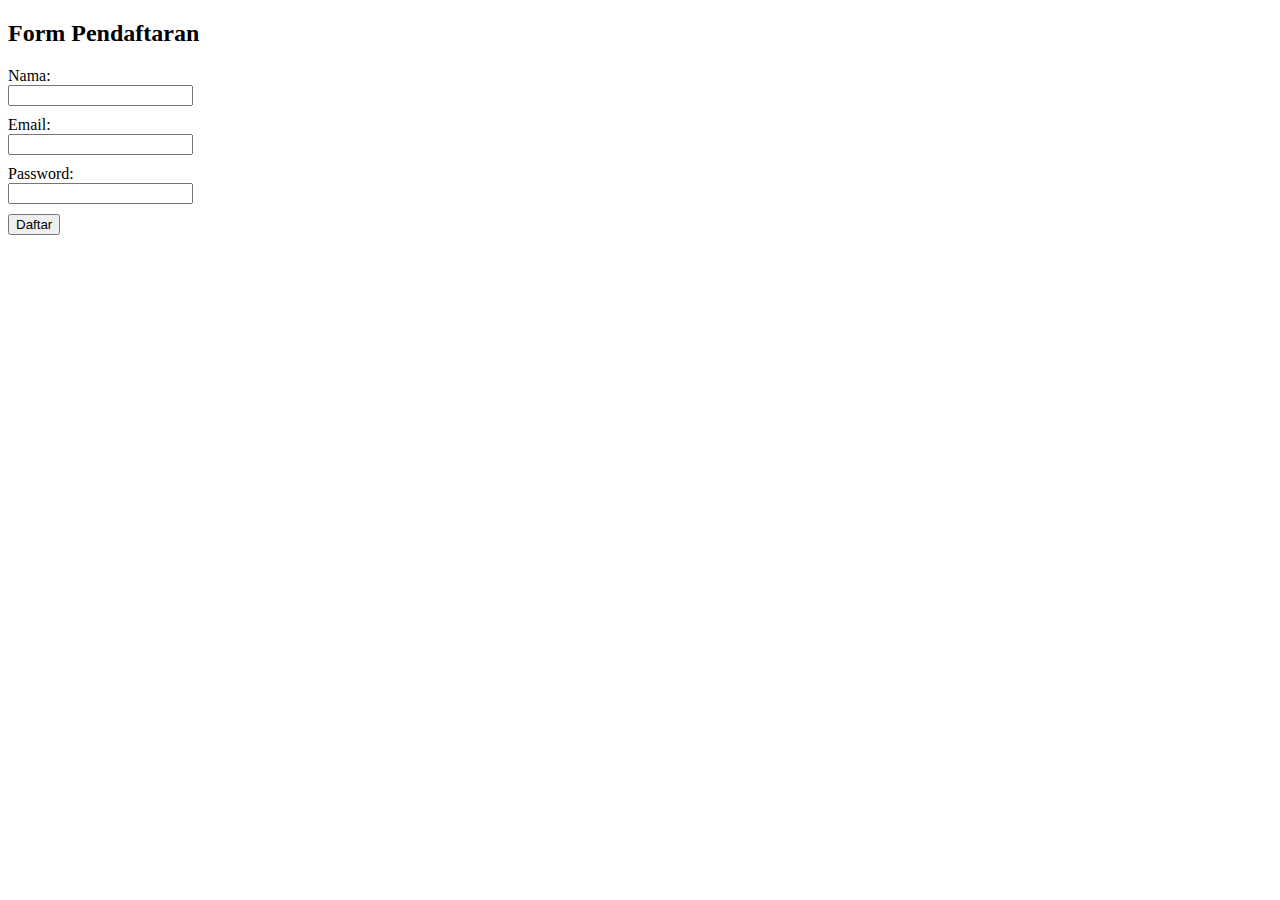
<file: praktikweb/cobaan1.html>
<!DOCTYPE html>
<html lang="id">
<head>
    <meta charset="UTF-8">
    <title>Validasi Form Pendaftaran</title>
    
    <style>
        input {
            margin-bottom: 10px;
        }
    </style>
</head>
<body>
    <h2>Form Pendaftaran</h2>
    <form id="formDaftar">
        
        <label>Nama:</label><br>
        <input type="text" id="nama"><br>

        <label>Email:</label><br>
        <input type="email" id="email"><br>

        <label>Password:</label><br>
        <input type="password" id="password"><br>

        <button type="submit">Daftar</button>
    </form>
    
    <!-- Elemen ini akan kita gunakan untuk menampilkan pesan error/sukses -->
    <p id="pesan"></p>

    <script>
        // 1. MEMILIH ELEMEN
        const form = document.getElementById("formDaftar");
        const pesan = document.getElementById("pesan");

        // 2. MENANGANI EVENT
        form.addEventListener("submit", function(event) {
            // Mencegah form dikirim (perilaku default)
            event.preventDefault();

            // Mengambil nilai dari input
            const nama = document.getElementById("nama").value;
            const email = document.getElementById("email").value;
            const password = document.getElementById("password").value;

            // 3. PROSES VALIDASI & MANIPULASI DOM
            if (nama === "" || email === "" || password === "") {
                // Manipulasi DOM: ubah teks dan warna
                pesan.textContent = "Semua field harus diisi!";
                pesan.style.color = "red";
            } else if (password.length < 8) {
                // Manipulasi DOM: ubah teks dan warna
                pesan.textContent = "Password minimal 8 karakter!";
                pesan.style.color = "red";
            } else {
                // Manipulasi DOM: ubah teks dan warna
                pesan.textContent = "Pendaftaran berhasil!";
                pesan.style.color = "green";
            }
        });
    </script>
</body>
</html>
</file>
<file: style.css>
body{
    background-color: rgb(70, 3, 3);
}
</file>
